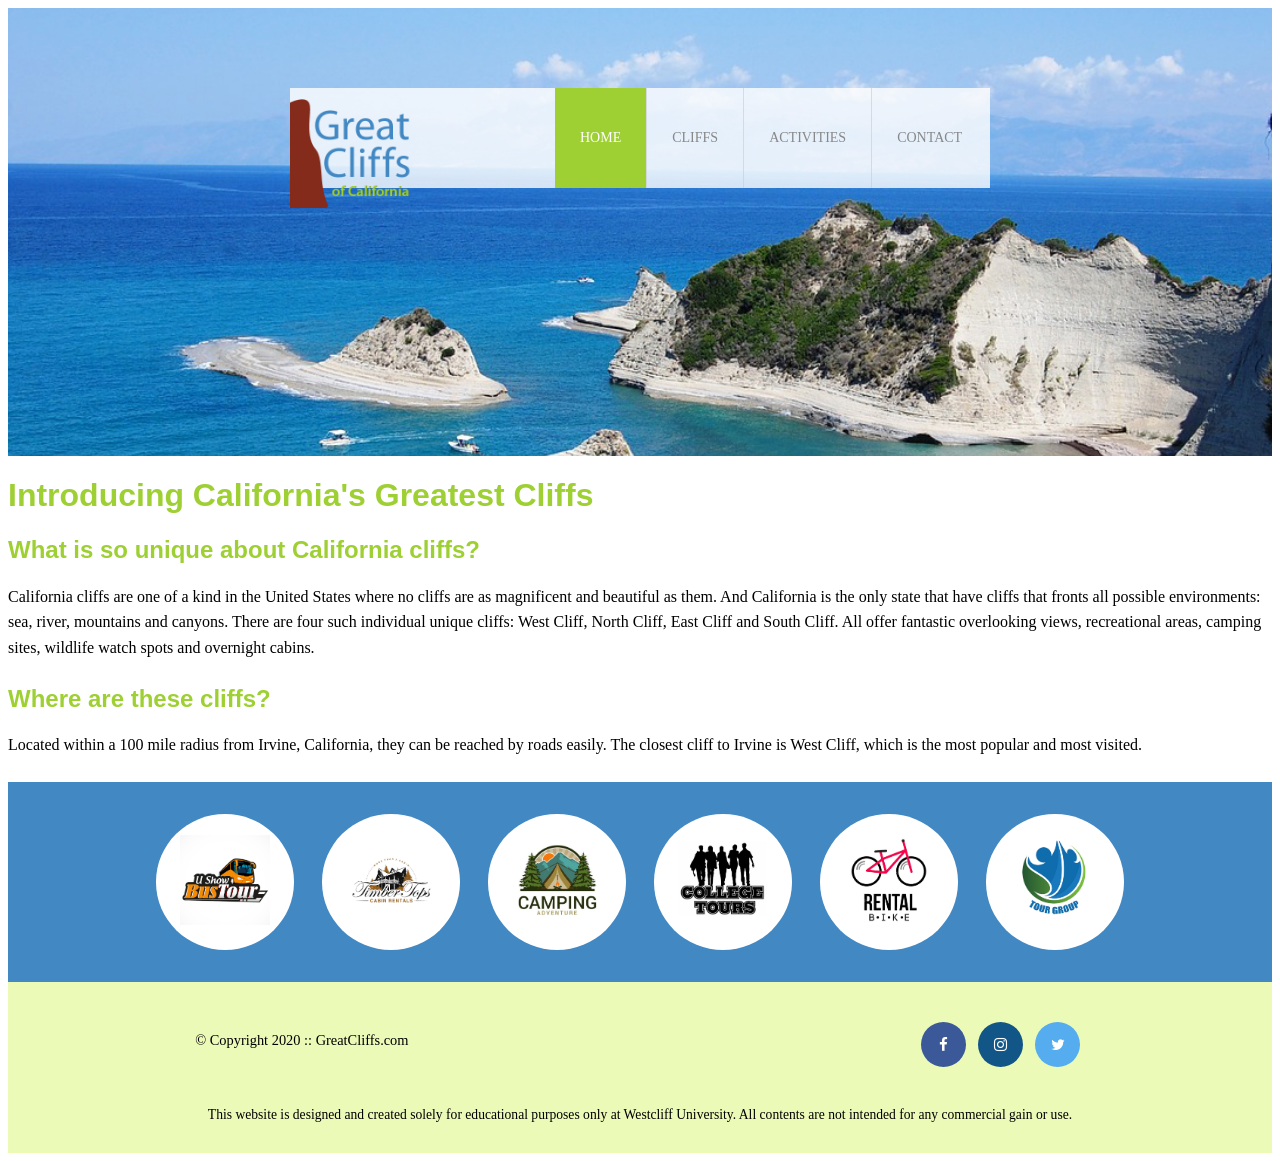
<file: index.html>
<!DOCTYPE html>
<html lang="en">
<head>
    <title>Great Cliffs of California</title>
    <meta charset="utf-8">
    
    <link rel="stylesheet" href="https://cdnjs.cloudflare.com/ajax/libs/font-awesome/4.7.0/css/font-awesome.min.css">
    <link rel="stylesheet" href="style.css">
</head>
<body id="home">
    <div class="container">
        
        <header>
            <div class="main-header">
                <div class="logo">
                    <img src="images/logo.png" alt="Great Cliffs Logo" width="125">
                </div>
                
                <nav class="main-menu">
                    <ul>
                        <li class="active"><a href="index.html">Home</a></li>
                        <li><a href="cliffs.html">Cliffs</a></li>
                        <li><a href="activities.html">Activities</a></li>
                        <li><a href="contact.html">Contact</a></li>
                    </ul>
                </nav>
            </div>
        </header>

        <main>
            <h1>Introducing California's Greatest Cliffs</h1>
            
            <h2>What is so unique about California cliffs?</h2>
            <p>California cliffs are one of a kind in the United States where no cliffs are as magnificent and beautiful as them. And California is the only state that have cliffs that fronts all possible environments: sea, river, mountains and canyons. There are four such individual unique cliffs: West Cliff, North Cliff, East Cliff and South Cliff. All offer fantastic overlooking views, recreational areas, camping sites, wildlife watch spots and overnight cabins.</p>
            
            <h2>Where are these cliffs?</h2>
            <p>Located within a 100 mile radius from Irvine, California, they can be reached by roads easily. The closest cliff to Irvine is West Cliff, which is the most popular and most visited.</p>
        </main>

        <section>
            <ul id="partners">
                <li class="partner">
                    <img src="images/partners/partner-bustour.png" alt="Partner Bus Tours">
                </li>
                <li class="partner">
                    <img src="images/partners/partner-cabinrental.png" alt="Partner Cabin Rental">
                </li>
                <li class="partner">
                    <img src="images/partners/partner-campingadv.png" alt="Partner Camping Adventure">
                </li>
                <li class="partner">
                    <img src="images/partners/partner-collegetours.png" alt="Partner College Tours">
                </li>
                <li class="partner">
                    <img src="images/partners/partner-rentalbike.png" alt="Partner Bike Rentals">
                </li>
                <li class="partner">
                    <img src="images/partners/partner-tourgroup.png" alt="Partner Tour Group">
                </li>
            </ul>
        </section>

        <footer>
            <div id="nondisclaimer">
                <div class="copy">
                    &copy; Copyright 2020 :: GreatCliffs.com
                </div>
                <div class="social">
                    <a href="#" class="fa fa-facebook"></a>
                    <a href="#" class="fa fa-instagram"></a>
                    <a href="#" class="fa fa-twitter"></a>
                </div>
            </div>
            
            <div id="disclaimer">
                <p>This website is designed and created solely for educational purposes only at Westcliff University. All contents are not intended for any commercial gain or use.</p>
            </div>
        </footer>

    </div>
</body>
</html>
</file>
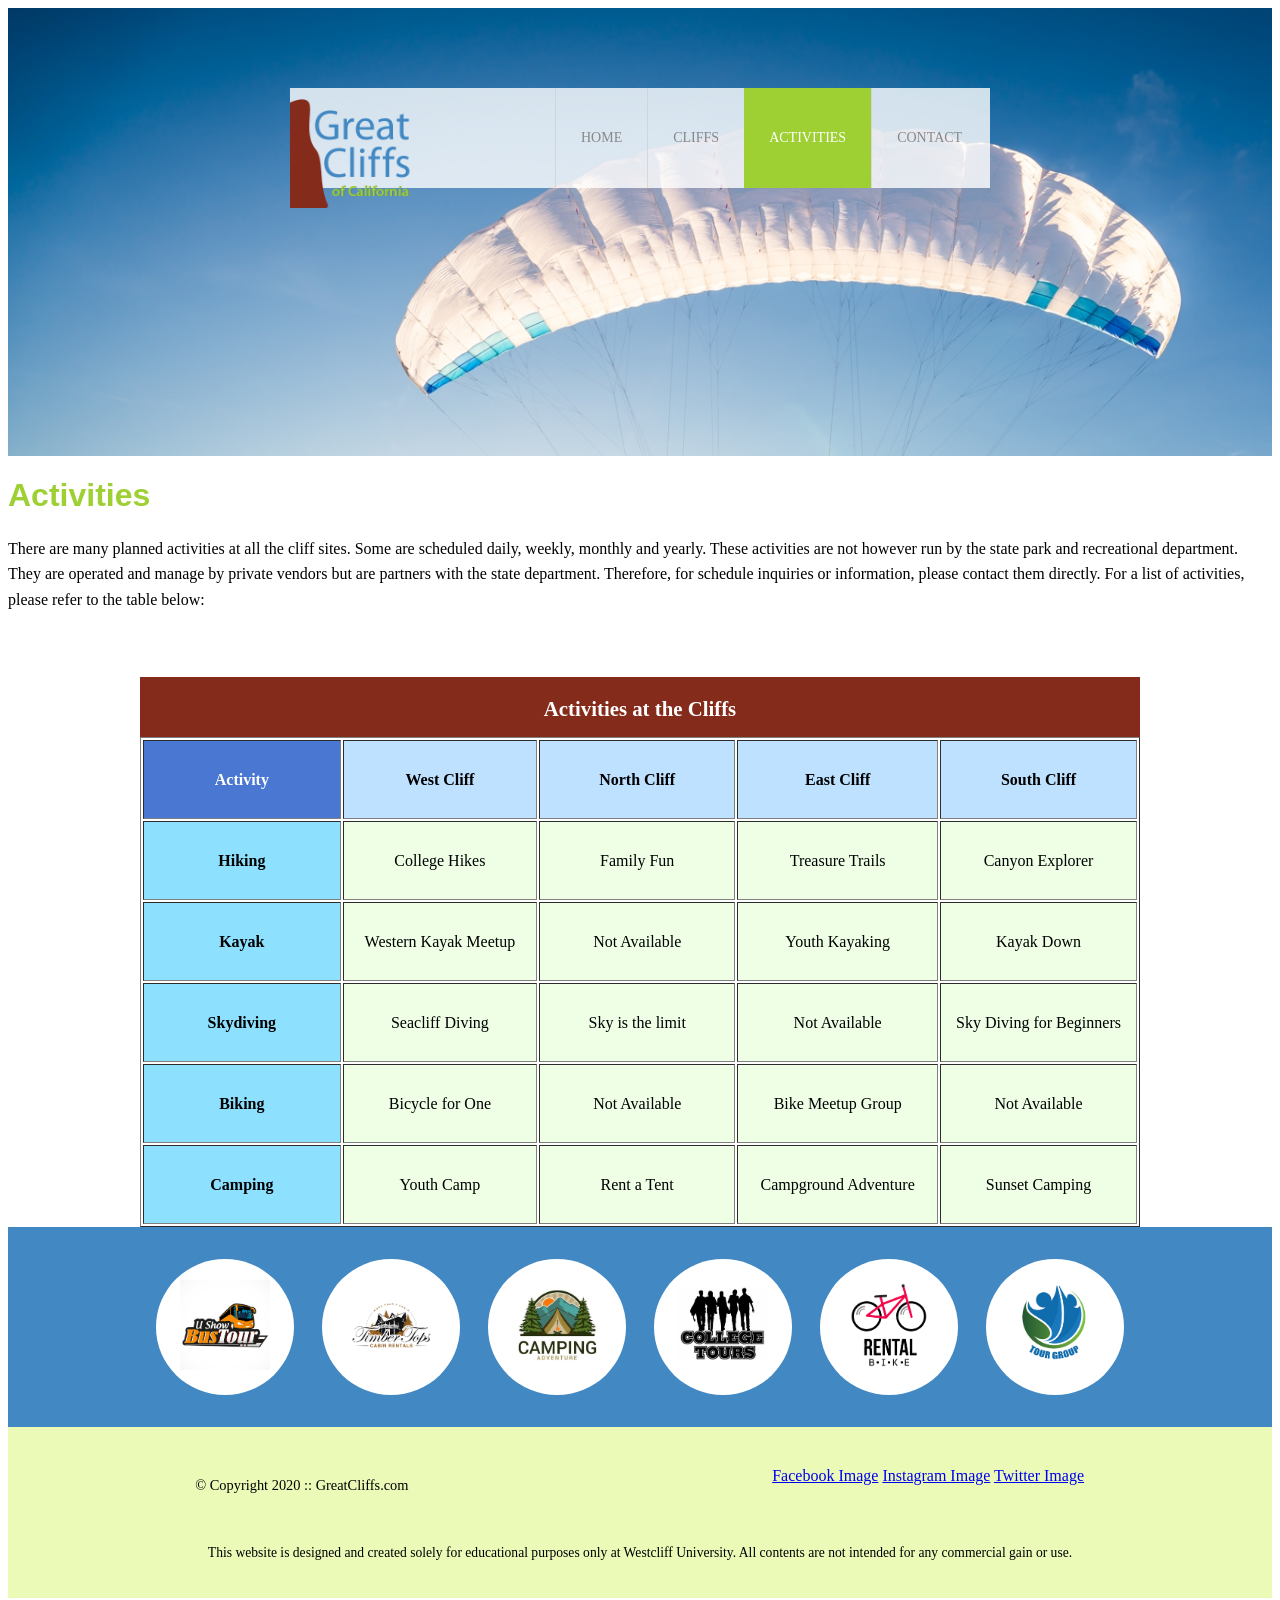
<file: activities.html>
<!-- HTML5 Document Declaration -->
<!DOCTYPE html>
<html lang="en">
<!-- Head Section: Contains metadata and page title -->

<head>
    <title>Great Cliffs of California</title>
    <meta charset="utf-8">
    <link rel="stylesheet" href="style.css">
</head>

<body id="activities">
    <!-- Main Container: Wraps all page content -->
    <div class="container">

        <!-- Header Section: Contains logo and main navigation menu -->
        <header>
            <div class="main-header">
                <!-- Logo Area -->
                <div class="logo">
                    <img src="images/logo.png" alt="Great Cliffs Logo" width="125">
                </div>

                <!-- Navigation Menu -->
                <nav class="main-menu">
                    <ul>
                        <li><a href="index.html">Home</a></li>
                        <li><a href="cliffs.html">Cliffs</a></li>
                        <li class="active"><a href="activities.html">Activities</a></li>
                        <li><a href="contact.html">Contact</a></li>
                    </ul>
                </nav>
            </div>
        </header>

        <!-- Main Content Section: Contains page title and informational content -->
        <main>
            <h1>Activities</h1>
            <p>There are many planned activities at all the cliff sites. Some are scheduled daily, weekly, monthly and
                yearly. These activities are not however run by the state park and recreational department. They are
                operated and manage by private vendors but are partners with the state department. Therefore, for
                schedule inquiries or information, please contact them directly. For a list of activities, please refer
                to the table below:</p>

            <!-- Activities Table: Displays available activities at each cliff location -->
            <table border="1">
                <caption>Activities at the Cliffs</caption>
                <!-- Table Header: Column titles for activities and cliff locations -->
                <thead>
                    <tr>
                        <th>Activity</th>
                        <th>West Cliff</th>
                        <th>North Cliff</th>
                        <th>East Cliff</th>
                        <th>South Cliff</th>
                    </tr>
                </thead>
                <!-- Table Body: Lists specific activities available at each cliff location -->
                <tbody>
                    <tr>
                        <td>Hiking</td>
                        <td>College Hikes</td>
                        <td>Family Fun</td>
                        <td>Treasure Trails</td>
                        <td>Canyon Explorer</td>
                    </tr>
                    <tr>
                        <td>Kayak</td>
                        <td>Western Kayak Meetup</td>
                        <td>Not Available</td>
                        <td>Youth Kayaking</td>
                        <td>Kayak Down</td>
                    </tr>
                    <tr>
                        <td>Skydiving</td>
                        <td>Seacliff Diving</td>
                        <td>Sky is the limit</td>
                        <td>Not Available</td>
                        <td>Sky Diving for Beginners</td>
                    </tr>
                    <tr>
                        <td>Biking</td>
                        <td>Bicycle for One</td>
                        <td>Not Available</td>
                        <td>Bike Meetup Group</td>
                        <td>Not Available</td>
                    </tr>
                    <tr>
                        <td>Camping</td>
                        <td>Youth Camp</td>
                        <td>Rent a Tent</td>
                        <td>Campground Adventure</td>
                        <td>Sunset Camping</td>
                    </tr>
                </tbody>
            </table>
        </main>

        <!-- Partners Section: Displays list of partner logos/images -->
        <section>
            <!-- Partner List: Contains logos for all vendor partners -->
            <ul id="partners">
                <!-- Individual Partner Items: Each represents a vendor partner -->
                <li class="partner">
                    <img src="images/partners/partner-bustour.png" alt="Partner Bus Tours">
                </li>
                <li class="partner">
                    <img src="images/partners/partner-cabinrental.png" alt="Partner Cabin Rental">
                </li>
                <li class="partner">
                    <img src="images/partners/partner-campingadv.png" alt="Partner Camping Adventure">
                </li>
                <li class="partner">
                    <img src="images/partners/partner-collegetours.png" alt="Partner College Tours">
                </li>
                <li class="partner">
                    <img src="images/partners/partner-rentalbike.png" alt="Partner Bike Rentals">
                </li>
                <li class="partner">
                    <img src="images/partners/partner-tourgroup.png" alt="Partner Tour Group">
                </li>
            </ul>
        </section>

        <!-- Footer Section: Contains copyright, social media links, and disclaimer -->
        <footer>
            <!-- Footer Content: Copyright and social media links -->
            <div id="nondisclaimer">
                <!-- Copyright Information -->
                <div class="copy">
                    &copy; Copyright 2020 :: GreatCliffs.com
                </div>
                <!-- Social Media Links -->
                <div class="social">
                    <a href="#">Facebook Image</a>
                    <a href="#">Instagram Image</a>
                    <a href="#">Twitter Image</a>
                </div>
            </div>

            <!-- Disclaimer Section -->
            <div id="disclaimer">
                <p>This website is designed and created solely for educational purposes only at Westcliff University.
                    All contents are not intended for any commercial gain or use.</p>
            </div>
        </footer>

    </div>
</body>

</html>
</file>
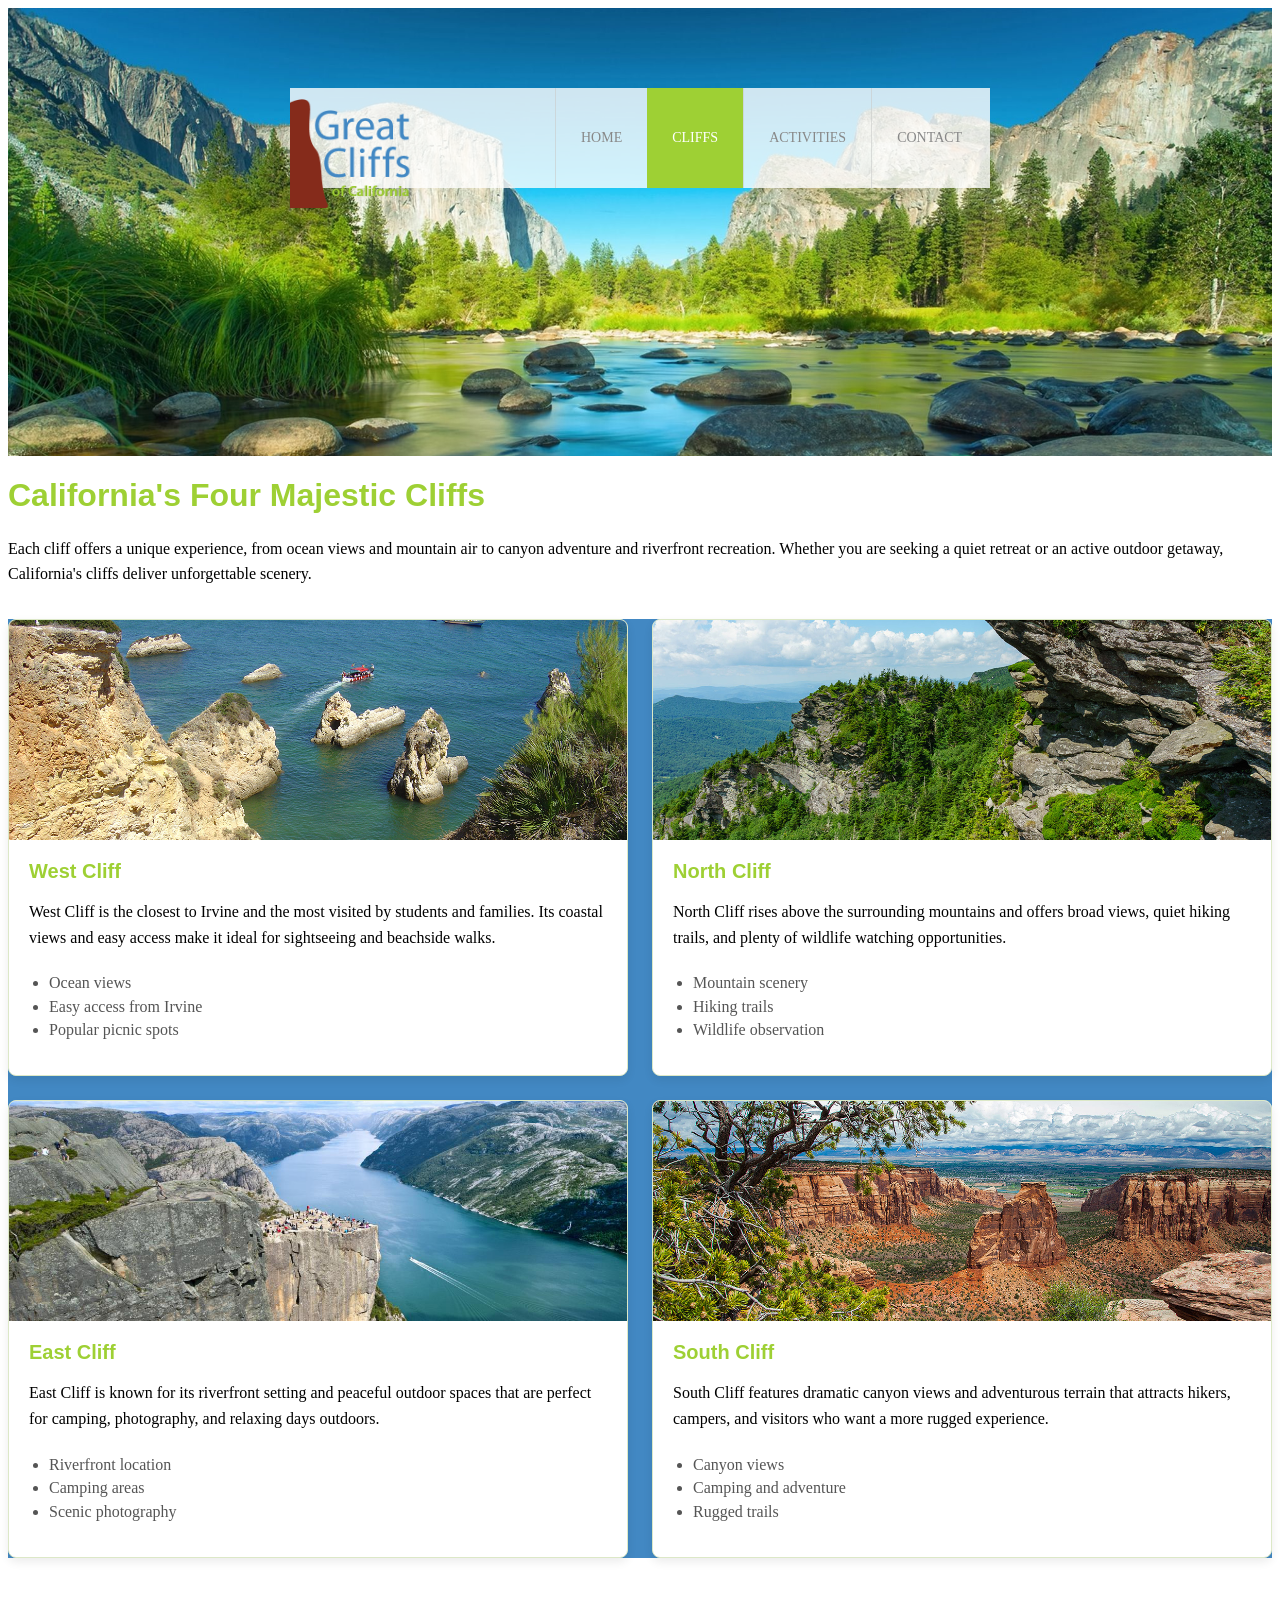
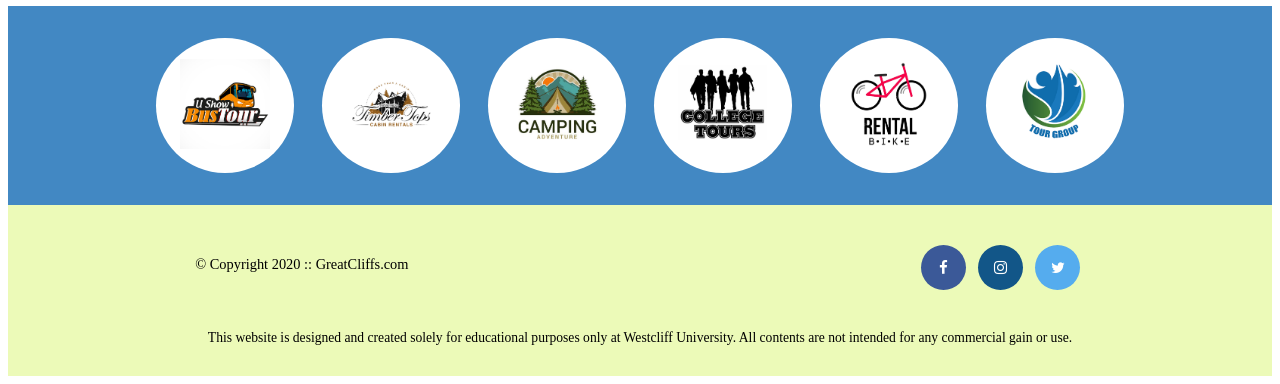
<file: cliffs.html>
<!DOCTYPE html>
<html lang="en">
<head>
    <title>Great Cliffs of California | Cliffs</title>
    <meta charset="utf-8">
    <link rel="stylesheet" href="https://cdnjs.cloudflare.com/ajax/libs/font-awesome/4.7.0/css/font-awesome.min.css">
    <link rel="stylesheet" href="style.css">
</head>
<body id="cliffs">
    <div class="container">
        <header>
            <div class="main-header">
                <div class="logo">
                    <img src="images/logo.png" alt="Great Cliffs Logo" width="125">
                </div>

                <nav class="main-menu">
                    <ul>
                        <li><a href="index.html">Home</a></li>
                        <li class="active"><a href="cliffs.html">Cliffs</a></li>
                        <li><a href="activities.html">Activities</a></li>
                        <li><a href="contact.html">Contact</a></li>
                    </ul>
                </nav>
            </div>
        </header>

        <main>
            <h1>California's Four Majestic Cliffs</h1>
            <p>Each cliff offers a unique experience, from ocean views and mountain air to canyon adventure and riverfront recreation. Whether you are seeking a quiet retreat or an active outdoor getaway, California's cliffs deliver unforgettable scenery.</p>

            <section class="cliff-grid">
                <article class="cliff-card">
                    <img src="images/week2/cliff-west-sea.jpg" alt="West Cliff overlooking the Pacific Ocean">
                    <div class="cliff-card-content">
                        <h2>West Cliff</h2>
                        <p>West Cliff is the closest to Irvine and the most visited by students and families. Its coastal views and easy access make it ideal for sightseeing and beachside walks.</p>
                        <ul>
                            <li>Ocean views</li>
                            <li>Easy access from Irvine</li>
                            <li>Popular picnic spots</li>
                        </ul>
                    </div>
                </article>

                <article class="cliff-card">
                    <img src="images/week2/cliff-north-mountain.jpg" alt="North Cliff with mountain scenery">
                    <div class="cliff-card-content">
                        <h2>North Cliff</h2>
                        <p>North Cliff rises above the surrounding mountains and offers broad views, quiet hiking trails, and plenty of wildlife watching opportunities.</p>
                        <ul>
                            <li>Mountain scenery</li>
                            <li>Hiking trails</li>
                            <li>Wildlife observation</li>
                        </ul>
                    </div>
                </article>

                <article class="cliff-card">
                    <img src="images/week2/cliff-east-river.jpg" alt="East Cliff beside a river">
                    <div class="cliff-card-content">
                        <h2>East Cliff</h2>
                        <p>East Cliff is known for its riverfront setting and peaceful outdoor spaces that are perfect for camping, photography, and relaxing days outdoors.</p>
                        <ul>
                            <li>Riverfront location</li>
                            <li>Camping areas</li>
                            <li>Scenic photography</li>
                        </ul>
                    </div>
                </article>

                <article class="cliff-card">
                    <img src="images/week2/cliff-south-canyon.jpg" alt="South Cliff overlooking a canyon">
                    <div class="cliff-card-content">
                        <h2>South Cliff</h2>
                        <p>South Cliff features dramatic canyon views and adventurous terrain that attracts hikers, campers, and visitors who want a more rugged experience.</p>
                        <ul>
                            <li>Canyon views</li>
                            <li>Camping and adventure</li>
                            <li>Rugged trails</li>
                        </ul>
                    </div>
                </article>
            </section>
        </main>

        <section>
            <ul id="partners">
                <li class="partner">
                    <img src="images/partners/partner-bustour.png" alt="Partner Bus Tours">
                </li>
                <li class="partner">
                    <img src="images/partners/partner-cabinrental.png" alt="Partner Cabin Rental">
                </li>
                <li class="partner">
                    <img src="images/partners/partner-campingadv.png" alt="Partner Camping Adventure">
                </li>
                <li class="partner">
                    <img src="images/partners/partner-collegetours.png" alt="Partner College Tours">
                </li>
                <li class="partner">
                    <img src="images/partners/partner-rentalbike.png" alt="Partner Bike Rentals">
                </li>
                <li class="partner">
                    <img src="images/partners/partner-tourgroup.png" alt="Partner Tour Group">
                </li>
            </ul>
        </section>

        <footer>
            <div id="nondisclaimer">
                <div class="copy">
                    &copy; Copyright 2020 :: GreatCliffs.com
                </div>
                <div class="social">
                    <a href="#" class="fa fa-facebook"></a>
                    <a href="#" class="fa fa-instagram"></a>
                    <a href="#" class="fa fa-twitter"></a>
                </div>
            </div>

            <div id="disclaimer">
                <p>This website is designed and created solely for educational purposes only at Westcliff University. All contents are not intended for any commercial gain or use.</p>
            </div>
        </footer>
    </div>
</body>
</html>
</file>
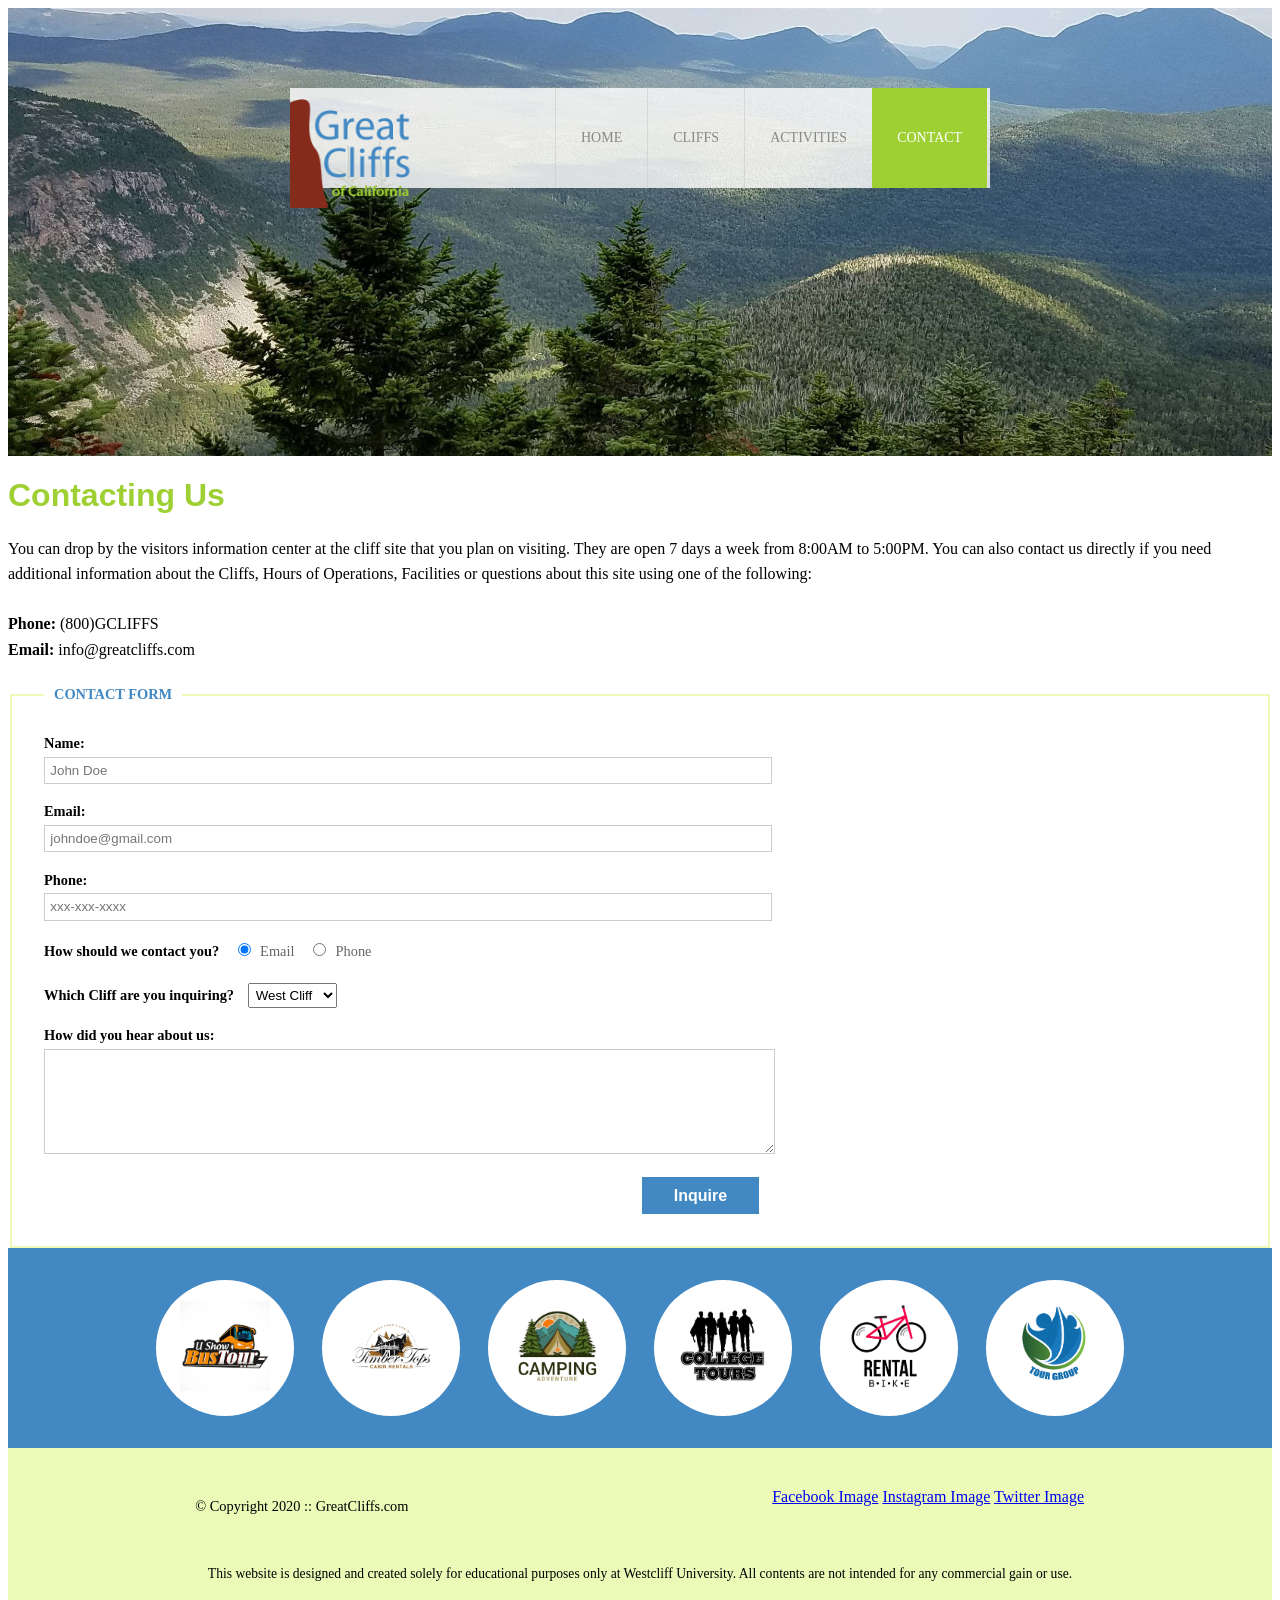
<file: contact.html>
<!-- HTML5 Document Declaration -->
<!DOCTYPE html>
<html lang="en">
<!-- Head Section: Contains metadata and page title -->

<head>
    <title>Great Cliffs of California</title>
    <meta charset="utf-8">
    <link rel="stylesheet" href="style.css">
</head>

<body id="contact">
    <!-- Main Container: Wraps all page content -->
    <div class="container">

        <!-- Header Section: Contains logo and main navigation menu -->
        <header>
            <div class="main-header">
                <!-- Logo Area -->
                <div class="logo">
                    <img src="images/logo.png" alt="Great Cliffs Logo" width="125">
                </div>

                <!-- Navigation Menu -->
                <nav class="main-menu">
                    <ul>
                        <li><a href="index.html">Home</a></li>
                        <li><a href="cliffs.html">Cliffs</a></li>
                        <li><a href="activities.html">Activities</a></li>
                        <li class="active"><a href="contact.html">Contact</a></li>
                    </ul>
                </nav>
            </div>
        </header>

        <!-- Main Content Section: Contains page title and informational content -->
       <main>
    <h1>Contacting Us</h1>
    <p>You can drop by the visitors information center at the cliff site that you plan on visiting. They are open 7 days a week from 8:00AM to 5:00PM. You can also contact us directly if you need additional information about the Cliffs, Hours of Operations, Facilities or questions about this site using one of the following:</p>

    <p><strong>Phone:</strong> (800)GCLIFFS<br>
    <strong>Email:</strong> info@greatcliffs.com</p>

    <form action="/contact" method="post">
        <fieldset>
            <legend>CONTACT FORM</legend>
            
            <div class="form-group">
                <label for="name">Name:</label>
                <input type="text" id="name" name="name" placeholder="John Doe">
            </div>

            <div class="form-group">
                <label for="email">Email:</label>
                <input type="email" id="email" name="email" placeholder="johndoe@gmail.com">
            </div>

            <div class="form-group">
                <label for="phone">Phone:</label>
                <input type="tel" id="phone" name="phone" placeholder="xxx-xxx-xxxx">
            </div>

            <div class="form-group inline-group">
                <label>How should we contact you?</label>
                <input type="radio" id="contact_email" name="contact_method" value="email" checked>
                <label for="contact_email" class="light-label">Email</label>
                <input type="radio" id="contact_phone" name="contact_method" value="phone">
                <label for="contact_phone" class="light-label">Phone</label>
            </div>

            <div class="form-group inline-group">
                <label for="cliff">Which Cliff are you inquiring?</label>
                <select id="cliff" name="cliff">
                    <option value="west">West Cliff</option>
                    <option value="north">North Cliff</option>
                    <option value="east">East Cliff</option>
                    <option value="south">South Cliff</option>
                </select>
            </div>

            <div class="form-group">
                <label for="hear">How did you hear about us:</label>
                <textarea id="hear" name="hear" rows="6"></textarea>
            </div>

            <div class="submit-container">
                <input type="submit" value="Inquire">
            </div>
        </fieldset>
    </form>
</main>

        <!-- Partners Section: Displays list of partner logos/images -->
        <section>
            <!-- Partner List: Contains logos for all vendor partners -->
            <ul id="partners">
                <!-- Individual Partner Items: Each represents a vendor partner -->
                <li class="partner">
                    <img src="images/partners/partner-bustour.png" alt="Partner Bus Tours">
                </li>
                <li class="partner">
                    <img src="images/partners/partner-cabinrental.png" alt="Partner Cabin Rental">
                </li>
                <li class="partner">
                    <img src="images/partners/partner-campingadv.png" alt="Partner Camping Adventure">
                </li>
                <li class="partner">
                    <img src="images/partners/partner-collegetours.png" alt="Partner College Tours">
                </li>
                <li class="partner">
                    <img src="images/partners/partner-rentalbike.png" alt="Partner Bike Rentals">
                </li>
                <li class="partner">
                    <img src="images/partners/partner-tourgroup.png" alt="Partner Tour Group">
                </li>
            </ul>
        </section>

        <!-- Footer Section: Contains copyright, social media links, and disclaimer -->
        <footer>
            <!-- Footer Content: Copyright and social media links -->
            <div id="nondisclaimer">
                <!-- Copyright Information -->
                <div class="copy">
                    &copy; Copyright 2020 :: GreatCliffs.com
                </div>
                <!-- Social Media Links -->
                <div class="social">
                    <a href="#">Facebook Image</a>
                    <a href="#">Instagram Image</a>
                    <a href="#">Twitter Image</a>
                </div>
            </div>

            <!-- Disclaimer Section -->
            <div id="disclaimer">
                <p>This website is designed and created solely for educational purposes only at Westcliff University.
                    All contents are not intended for any commercial gain or use.</p>
            </div>
        </footer>

    </div>
</body>

</html>
</file>
<file: style.css>
/* Header */
header {
    width: 100%;
    min-height: 400px;
    padding-top: 3em;
}
#home header {
    background: no-repeat lightgrey url('images/cliff_ocean.jpg');
    background-size: 1500px;
}
#activities header {
    background: no-repeat lightgrey url('images/runfly.jpg');
    background-size: 1500px;
}
#contact header {
    background: no-repeat lightgrey url('images/cliff_rock.jpg');
    background-size: 1500px;
}
#cliffs header {
    background: no-repeat lightgrey url('images/week2/forest_cliff.jpg');
    background-size: cover;
}
.main-header {
    background-color: rgb(255, 255, 255, 0.8);
    width: 700px;
    margin: 2em auto 0 auto;
    min-height: 100px;
    height: 100px;
}
.main-header .logo {
    width: 100px;
    height: 100px;
    margin: 0 2em 0 0;
    float: left;
}

/* Navigation */
.main-menu {
    margin-left: 225px;
    font-weight: 400;
}
.main-menu ul li {
    list-style-type: none;
    display: inline-block;
    float: left;
    padding-left: 25px;
    padding-right: 25px;
    border-left: 1px solid rgba(202, 204, 202, 0.6);
    line-height: 100px;
    text-transform: uppercase;
    font-size: 14px;
}
.main-menu ul li a {
    text-decoration: none;
    color: #888;
}
.main-menu ul li a:hover {
    color: #9ed034;
}
.main-menu ul li.active {
    background: #9ed034;
    border: none;
}
.main-menu ul li.active a {
    color: #fff;
}

/* Main */
main h1, main h2 {
    font-family: Arial, Helvetica, sans-serif;
    color: #9ed034;
}

/* Cliffs Page */
.cliff-grid {
    display: grid;
    grid-template-columns: repeat(2, minmax(280px, 1fr));
    gap: 1.5em;
    margin: 2em 0 3em;
}
.cliff-card {
    background: #fff;
    border: 1px solid #dce8c7;
    border-radius: 8px;
    overflow: hidden;
    box-shadow: 0 4px 10px rgba(0, 0, 0, 0.08);
}
.cliff-card img {
    width: 100%;
    height: 220px;
    object-fit: cover;
    display: block;
}
.cliff-card-content {
    padding: 1.25em;
}
.cliff-card-content h2 {
    margin-top: 0;
    margin-bottom: 0.5em;
    font-size: 1.25em;
}
.cliff-card-content ul {
    padding-left: 1.25em;
    color: #555;
}
.cliff-card-content li {
    margin-bottom: 0.35em;
}

/* Partners */
section {
    width: 100%;
    background-color: #4288C3;
}
section #partners {
    width: 1200px;
    padding: 2em 0 2em 0;
    margin: 0 auto;
    text-align: center;
}
section #partners .partner {
    display: inline-block;
    margin: 0 0.75em;
    padding: 1.3em 1.5em;
    background-color: #fff;
    border-radius: 50%;
}
section #partners .partner img {
    width: 90px;
    height: 90px;
}

/* Footer */
footer {
    width: 100%;
    height: 155px;
    padding-bottom: 1em;
    background-color: #ecfab8;
}
footer #nondisclaimer .copy {
    padding: 3.5em 3.5em 3.5em 13em;
    float: left;
    font-size: 0.9em;
}
footer #nondisclaimer .social {
    padding: 2.5em;
    margin-right: 9.25em;
    float: right;
}
footer #disclaimer {
    clear: both;
}
footer #disclaimer p {
    font-size: 0.85em;
    text-align: center;
}
footer #nondisclaimer .social .fa {
    padding: 15px;
    font-size: 15px;
    width: 15px;
    text-align: center;
    text-decoration: none;
    margin: 0 4px;
    border-radius: 50%;
}
footer #nondisclaimer .social .fa:hover {
    opacity: 0.7;
}
footer #nondisclaimer .social .fa-facebook {
    background: #3B5998;
    color: white;
}
footer #nondisclaimer .social .fa-twitter {
    background: #55ACEE;
    color: white;
}
footer #nondisclaimer .social .fa-instagram {
    background: #125688;
    color: white;
}

/* Activities Table */
table {
    width: 1000px;
    margin: 4em auto 0 auto;
}

caption {
    background: #852b1b;
    height: 40px;
    color: #fff;
    font-size: 1.3em;
    font-weight: bold;
    padding-top: 1em;
}
thead {
    background: #bde1ff;
}
tbody {
    background: #eeffe6;
    text-align: center;
}
th, td {
    width: 225px;
    height: 75px;
    vertical-align: middle;
    border: solid 1 px #852b1b;
}
th:first-child {
    width: 125px;
    height:50px;
    background: #4977d1;
    color: #fff;
}
td:first-child {
    font-weight: bold;
    background: #8de1ff;
}
/* --- Contact Form Styles --- */
main p {
    line-height: 1.6;
    margin-bottom: 1.5em;
}

fieldset {
    border: 2px solid #ecfab8; /* Matches the footer background color */
    padding: 2em;
    margin-top: 1em;
}

legend {
    color: #4288C3; /* Blue from the theme */
    font-weight: bold;
    font-size: 0.9em;
    padding: 0 10px;
}

.form-group {
    margin-bottom: 1.2em;
}

/* Make standard labels stack above inputs */
.form-group label {
    display: block;
    font-weight: bold;
    font-size: 0.9em;
    margin-bottom: 0.3em;
}

/* Input widths and styling */
.form-group input[type="text"],
.form-group input[type="email"],
.form-group input[type="tel"] {
    width: 60%;
    padding: 0.4em;
    border: 1px solid #ccc;
}

.form-group textarea {
    width: 60%;
    padding: 0.5em;
    border: 1px solid #ccc;
    font-family: Arial, sans-serif;
}

/* Handle groups where elements should stay side-by-side */
.inline-group label {
    display: inline-block;
    margin-right: 10px;
}

.inline-group .light-label {
    font-weight: normal;
    color: #666;
}

.inline-group input[type="radio"] {
    margin-right: 5px;
}

.inline-group select {
    padding: 0.2em;
}

/* Align the submit button to the right of the textarea's width */
.submit-container {
    width: 60%; 
    text-align: right;
    margin-top: 1em;
}

.submit-container input[type="submit"] {
    background-color: #4288C3;
    color: white;
    border: none;
    padding: 0.6em 2em;
    font-weight: bold;
    font-size: 1em;
    cursor: pointer;
}

.submit-container input[type="submit"]:hover {
    background-color: #336699;
}
</file>
